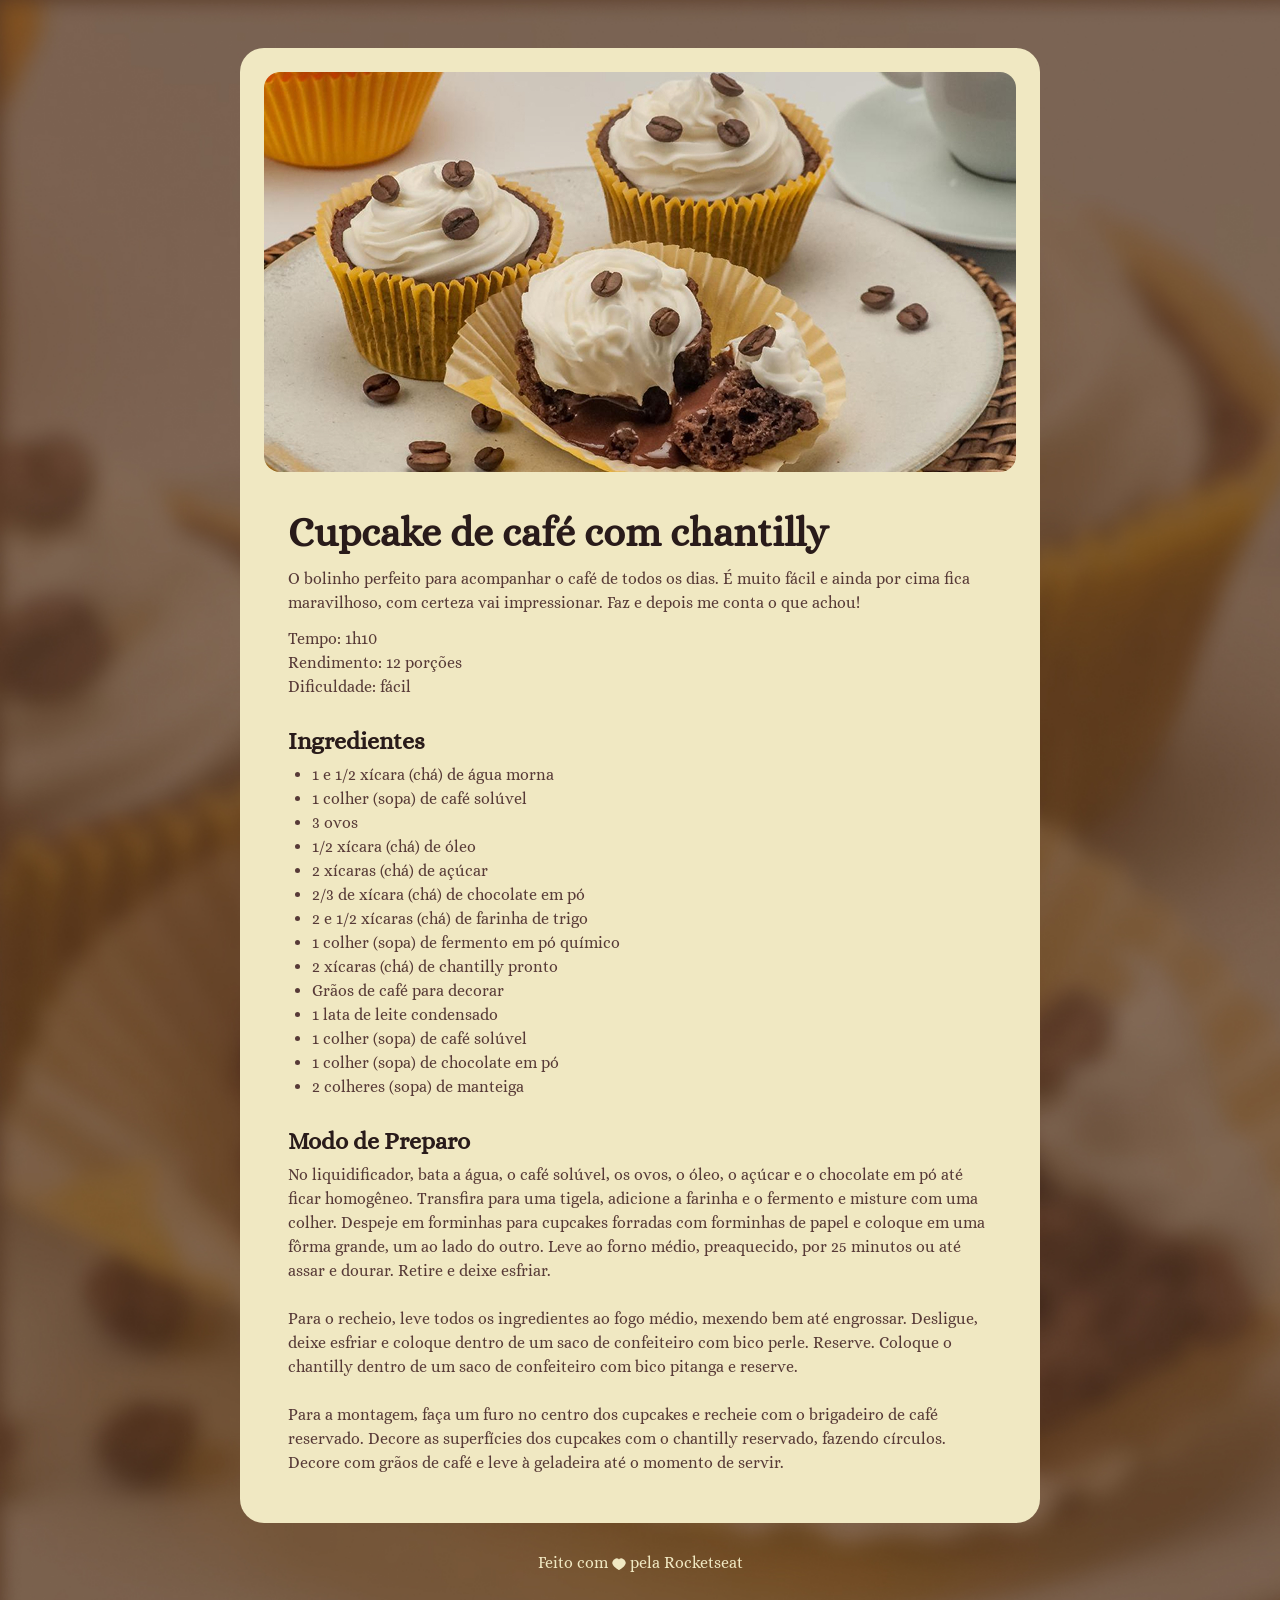
<file: index.html>
<!DOCTYPE html>
<html lang="pt-br">
<head>
    <link rel="preconnect" href="https://fonts.googleapis.com">
    <link rel="preconnect" href="https://fonts.gstatic.com" crossorigin>
    <link href="https://fonts.googleapis.com/css2?family=Alice&display=swap" rel="stylesheet">
    <meta charset="UTF-8">
    <meta name="viewport" content="width=device-width, initial-scale=1.0">
    <link rel="stylesheet" href="index.css">
    <title>página de receita</title>
</head>
<body>
    <div id="page">
        <img src="assets/main-image.jpg" alt="3 cupcakes de café com chantilly"> 
        <main>
            <section id="about">
                <h1>Cupcake de café com chantilly</h1>
                <p>
                    O bolinho perfeito para acompanhar o café de todos os dias. É muito fácil e ainda por cima fica maravilhoso, com certeza vai impressionar. Faz e depois me conta o que achou!
                </p>
                <p>
                    Tempo: 1h10 <br>
                    Rendimento: 12 porções <br>
                    Dificuldade: fácil

                </p>
            </section>
            <section id="ingredients">
                <h2>Ingredientes</h2>
                <p>
                    <ul>
                    <li>1 e 1/2 xícara (chá) de água morna</li>
                    <li>1 colher (sopa) de café solúvel</li>
                    <li>3 ovos</li>
                    <li>1/2 xícara (chá) de óleo</li>
                    <li>2 xícaras (chá) de açúcar</li>
                    <li>2/3 de xícara (chá) de chocolate em pó</li>
                    <li>2 e 1/2 xícaras (chá) de farinha de trigo</li>
                    <li>1 colher (sopa) de fermento em pó químico</li>
                    <li>2 xícaras (chá) de chantilly pronto</li>
                    <li>Grãos de café para decorar</li>
                    <li>1 lata de leite condensado</li>
                    <li>1 colher (sopa) de café solúvel</li>
                    <li>1 colher (sopa) de chocolate em pó</li>
                    <li>2 colheres (sopa) de manteiga</li>
                    </ul>
                </p>
            </section>
            <section id="preparation">
                <h2>Modo de Preparo</h2>
                <p>
                No liquidificador, bata a água, o café solúvel, os ovos, o óleo, o açúcar e o chocolate em pó até ficar homogêneo. Transfira para uma tigela, adicione a farinha e o fermento e misture com uma colher. Despeje em forminhas para cupcakes forradas com forminhas de papel e coloque em uma fôrma grande, um ao lado do outro. Leve ao forno médio, preaquecido, por 25 minutos ou até assar e dourar. Retire e deixe esfriar. <br><br>
                Para o recheio, leve todos os ingredientes ao fogo médio, mexendo bem até engrossar. Desligue, deixe esfriar e coloque dentro de um saco de confeiteiro com bico perle. Reserve. Coloque o chantilly dentro de um saco de confeiteiro com bico pitanga e reserve. <br><br>
                Para a montagem, faça um furo no centro dos cupcakes e recheie com o brigadeiro de café reservado. Decore as superfícies dos cupcakes com o chantilly reservado, fazendo círculos. Decore com grãos de café e leve à geladeira até o momento de servir.</p>
            </section>
        </main>        
    </div>

    <footer>
        Feito com <img src="assets/heart.svg" alt="Coraçãozinho"> pela Rocketseat
    </footer>
</body>
</html>
</file>
<file: index.css>
* {
    margin: 0;
    padding: 0;
}

:root {
    font-family: "Alice", serif;
    line-height: 150%;
    color: #573A37;
}

body {
    background-image: url(assets/bg-image.jpg);
    background-size: cover;
}

#page {
    box-sizing: border-box;
    width: 800px;
    padding: 24px;
    background-color: #F0E8C2;
    border-radius: 24px;
    margin: 48px auto 28px;
    }

img {
    border-radius: 16px;
}

main {
    padding: 24px;
}

section + section {
    margin-top: 24px;
}

#about p+p {
    margin-top: 12px;
  
}

h1 {
    font-size: 40px;
}

h2 {
    font-size: 24px;
}

h1, h2 {
    color:#291B1A;
    margin-bottom: 4px;
    line-height: 150%;
}

ul {
    padding-left: 24px;
}

footer {
    color: #F0E8C2;
    text-align: center;
    padding-bottom: 48px;
}

footer img {
    vertical-align: middle;
}
</file>
<file: receita.css>
* {
    margin: 0;
    padding: 0;
}

:root {
    font-family: "Alice", serif;
    line-height: 150%;
    color: #573A37;
}

body {
    background-image: url(assets/bg-image.jpg);
    background-size: cover;
}

#page {
    box-sizing: border-box;
    width: 800px;
    padding: 24px;
    background-color: #F0E8C2;
    border-radius: 24px;
    margin: 48px auto 28px;
    }

img {
    border-radius: 16px;
}

main {
    padding: 24px;
}

section + section {
    margin-top: 24px;
}

#about p+p {
    margin-top: 12px;
  
}

h1 {
    font-size: 40px;
}

h2 {
    font-size: 24px;
}

h1, h2 {
    color:#291B1A;
    margin-bottom: 4px;
    line-height: 150%;
}

ul {
    padding-left: 24px;
}

footer {
    color: #F0E8C2;
    text-align: center;
    padding-bottom: 48px;
}

footer img {
    vertical-align: middle;
}
</file>
